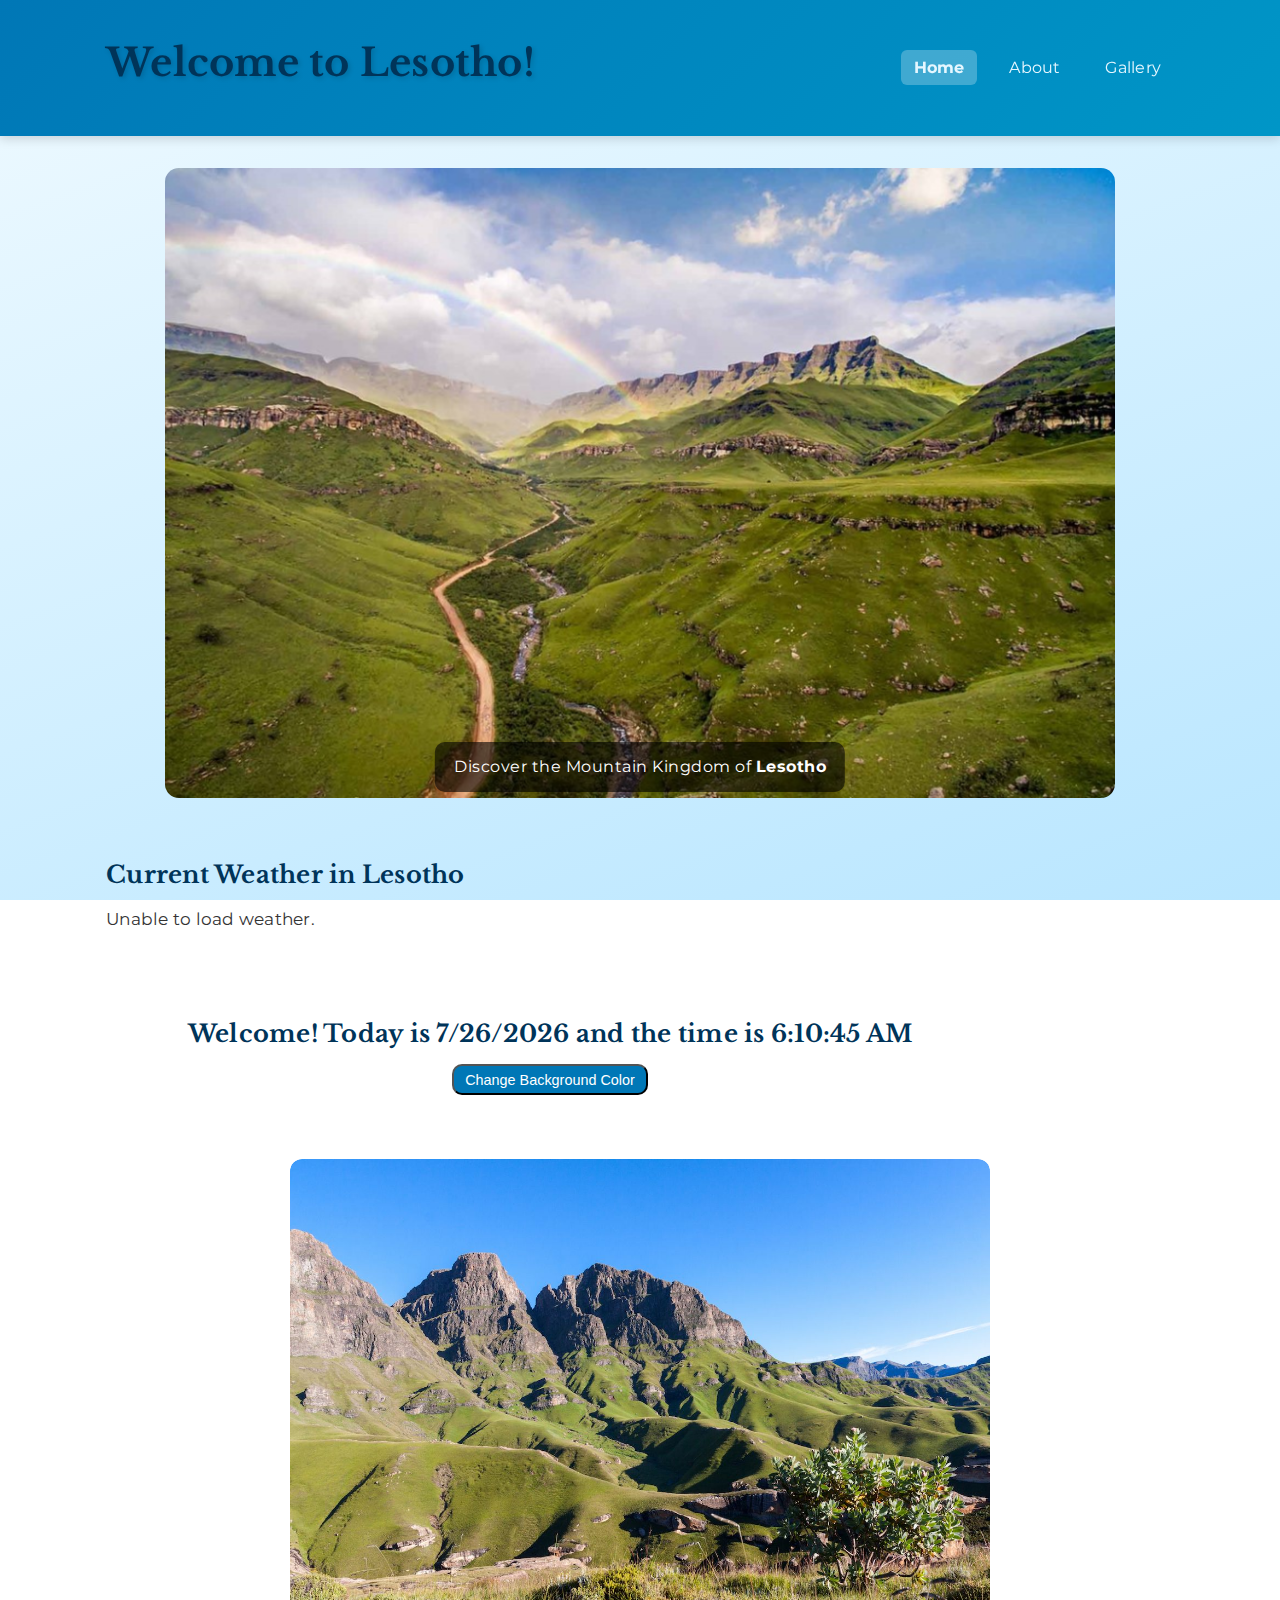
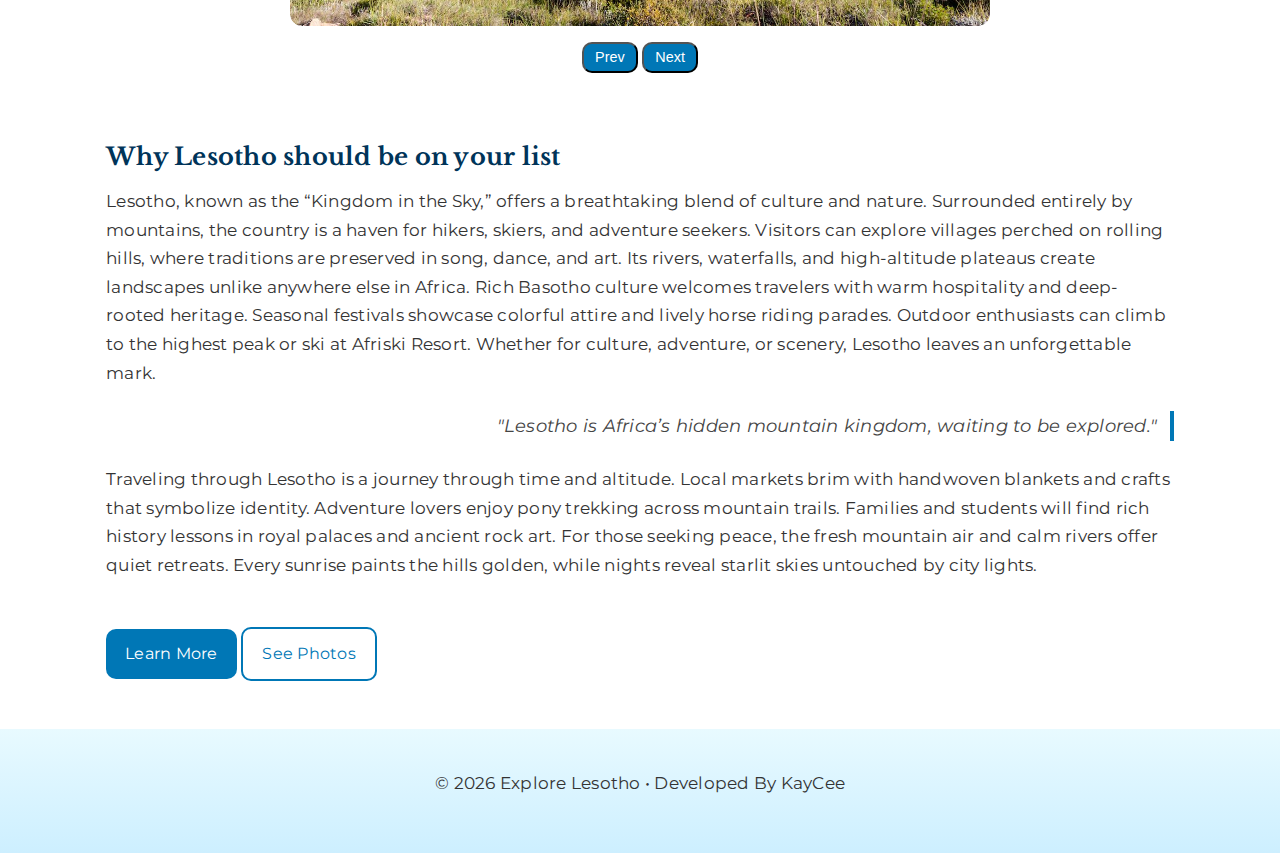
<file: index.html>
<!doctype html>
<html lang="en">
<head>
  <meta charset="utf-8">
  <meta name="viewport" content="width=device-width,initial-scale=1">
  <title>Welcome to Lesotho!</title>
  <link href="https://fonts.googleapis.com/css2?family=Montserrat:wght@400;700&family=Libre+Baskerville:wght@400;700&display=swap" rel="stylesheet">
  <link rel="stylesheet" href="style.css">
</head>
<body class="page-home">
  <header class="site-header">
    <div class="container header-inner">
      <h1 class="site-title">Welcome to <span id="dest-name">Lesotho</span>!</h1>
      <nav class="main-nav">
        <ul>
          <li><a href="index.html" class="active">Home</a></li>
          <li><a href="about.html">About</a></li>
          <li><a href="gallery.html">Gallery</a></li>
        </ul>
      </nav>
    </div>
  </header>

  <main>
    <!-- Hero -->
    <section class="hero">
      <figure class="hero-figure">
        <img src="Lesotho landscape.png" alt="Lesotho landscape" class="hero-img">
        <figcaption class="hero-caption">Discover the Mountain Kingdom of <strong>Lesotho</strong></figcaption>
      </figure>
    </section>
    <!-- Live Weather Widget -->
    <section class="container weather-widget">
      <h2>Current Weather in Lesotho</h2>
      <p id="weather-info">Loading weather...</p>
    </section>


    <!--Background Color Button -->
<section class="container welcome-tools">
  <h2 id="dynamic-welcome"></h2>
  <button id="bg-btn" class="btn small">Change Background Color</button>
</section>

<!-- Slideshow -->
<section class="container slideshow">
  <div class="slides">
    <img src="slide1.jpg" class="slide active" alt="Lesotho slide 1">
    <img src="slide2.jpg" class="slide" alt="Lesotho slide 2">
    <img src="slide3.jpg" class="slide" alt="Lesotho slide 3">
  </div>
  <div class="slide-controls">
    <button id="prev" class="btn small">Prev</button>
    <button id="next" class="btn small">Next</button>
  </div>
</section>


    <!-- Introduction -->
    <section class="container intro">
      <h2 class="center">Why Lesotho should be on your list</h2>
      <p>
        Lesotho, known as the “Kingdom in the Sky,” offers a breathtaking blend of culture and nature. Surrounded entirely by mountains, the country is a haven for hikers, skiers, and adventure seekers. Visitors can explore villages perched on rolling hills, where traditions are preserved in song, dance, and art. Its rivers, waterfalls, and high-altitude plateaus create landscapes unlike anywhere else in Africa. Rich Basotho culture welcomes travelers with warm hospitality and deep-rooted heritage. Seasonal festivals showcase colorful attire and lively horse riding parades. Outdoor enthusiasts can climb to the highest peak or ski at Afriski Resort. Whether for culture, adventure, or scenery, Lesotho leaves an unforgettable mark.
      </p>

      <blockquote class="pull-quote">"Lesotho is Africa’s hidden mountain kingdom, waiting to be explored."</blockquote>

      <p>
        Traveling through Lesotho is a journey through time and altitude. Local markets brim with handwoven blankets and crafts that symbolize identity. Adventure lovers enjoy pony trekking across mountain trails. Families and students will find rich history lessons in royal palaces and ancient rock art. For those seeking peace, the fresh mountain air and calm rivers offer quiet retreats. Every sunrise paints the hills golden, while nights reveal starlit skies untouched by city lights.
      </p>
    </section>

    <!-- CTA -->
    <section class="container cta">
      <a class="btn" href="about.html">Learn More</a>
      <a class="btn ghost" href="gallery.html">See Photos</a>
    </section>
  </main>

  <footer class="site-footer">
    <div class="container">
      <p>© <span id="year"></span> Explore Lesotho • Developed By KayCee</p>
    </div>
  </footer>

  <script src="script-index.js"></script>

</body>

</html>
</file>
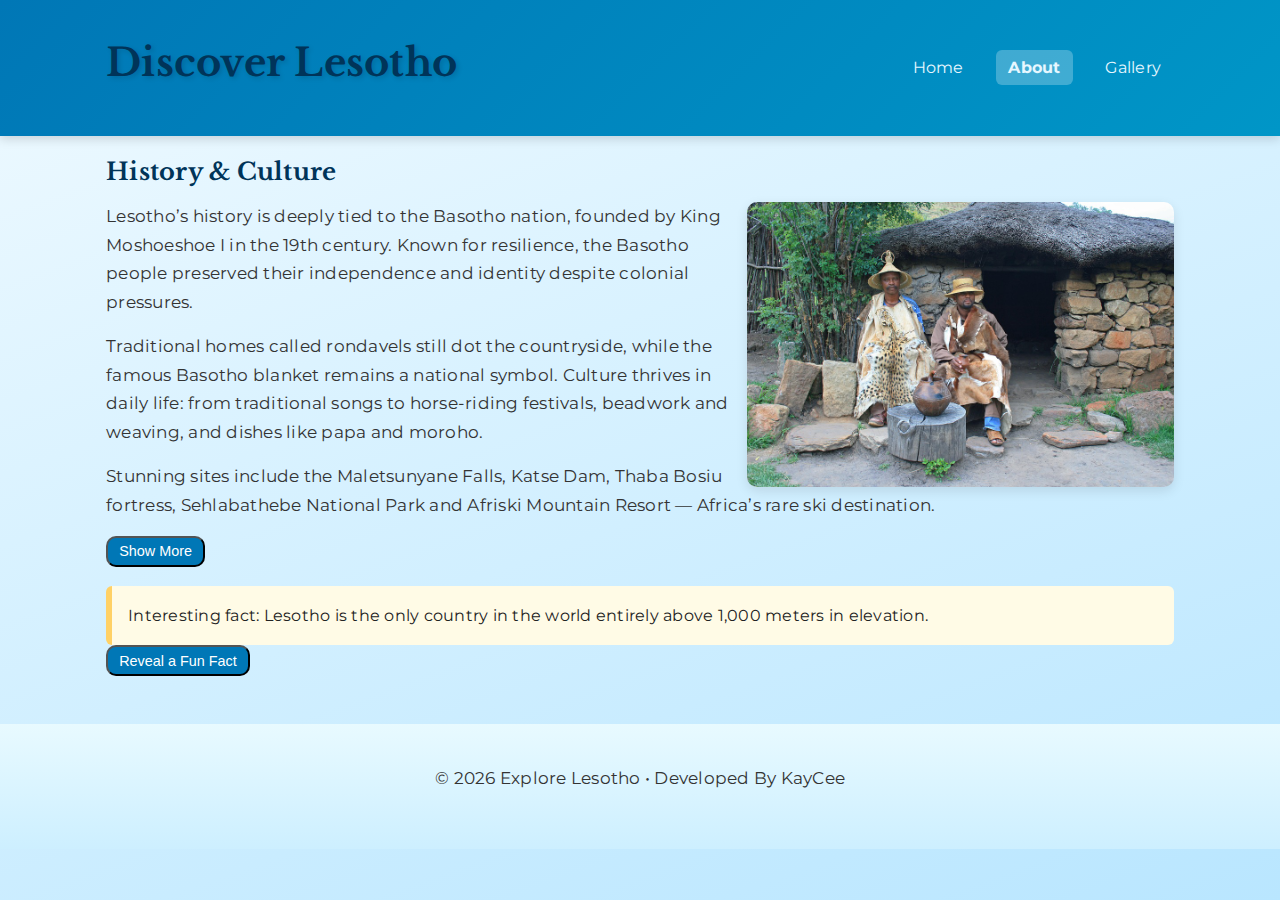
<file: about.html>
<!doctype html>
<html lang="en">
<head>
  <meta charset="utf-8">
  <meta name="viewport" content="width=device-width,initial-scale=1">
  <title>Discover Lesotho</title>
  <link href="https://fonts.googleapis.com/css2?family=Montserrat:wght@400;700&family=Libre+Baskerville:wght@400;700&display=swap" rel="stylesheet">
  <link rel="stylesheet" href="style.css">
</head>
<body class="page-about">
  <header class="site-header">
    <div class="container header-inner">
      <h1 class="site-title">Discover <span id="dest-name-2">Lesotho</span></h1>
      <nav class="main-nav">
        <ul>
          <li><a href="index.html">Home</a></li>
          <li><a href="about.html" class="active">About</a></li>
          <li><a href="gallery.html">Gallery</a></li>
        </ul>
      </nav>
    </div>
  </header>

  <main>
    <section class="container about-sections">
      <article class="history">
        <h2>History &amp; Culture</h2>
        <img src="Basotho traditions.jpg" alt="Basotho traditions" class="float-right">
        <div id="history-content"></div>
      </article>

      <article class="attractions">
        <!-- Dynamic content will be injected here -->
        <div id="attractions-content"></div>

        <!-- Extra info that can be toggled -->
        <div id="extra-info" class="hidden">
          <p>Lesotho’s mountain terrain creates a unique micro-climate that supports rare alpine flowers and plants found nowhere else in Southern Africa.</p>
        </div>
        <button id="toggle-extra" class="btn small">Show More</button>

        <blockquote class="fact">Interesting fact: Lesotho is the only country in the world entirely above 1,000 meters in elevation.</blockquote>

        <div class="fun-fact">
          <button id="toggle-fun" class="btn small">Reveal a Fun Fact</button>
          <p id="fun-text" class="hidden">Lesotho is called the “Kingdom in the Sky” because even its lowest point is higher than that of any other country in the world.</p>
        </div>
      </article>
    </section>
  </main>

  <footer class="site-footer">
    <div class="container">
      <p>© <span id="year2"></span> Explore Lesotho • Developed By KayCee</p>
    </div>
  </footer>

  <script src="script-about.js"></script>


</body>

</htm
</file>
<file: style.css>
/* Reset & Base */
*{margin:0;padding:0;box-sizing:border-box}
html,body{height:100%;scroll-behavior:smooth}
body{font-family:'Montserrat',Arial,sans-serif;color:#222;line-height:1.7;letter-spacing:.25px;
  background:linear-gradient(160deg,#f0faff 0%,#d9f2ff 40%,#b9e6ff 100%) fixed}

/* Typography */
h1,h2,h3{font-family:'Libre Baskerville',serif;color:#003459;margin-bottom:.6rem}
h1.site-title{font-size:clamp(1.8rem,3vw,2.8rem);text-align:center;text-shadow:2px 2px 5px rgba(0,0,0,.15)}
p{margin-bottom:1rem;font-size:1.05rem;color:#333}
.container{max-width:1100px;margin:0 auto;padding:1rem}

/* Header & Nav */
.site-header{background:linear-gradient(135deg,#0077b6,#0096c7);color:#fff;padding:.9rem 0;position:sticky;top:0;z-index:50;box-shadow:0 3px 10px rgba(0,0,0,.15)}
.header-inner{display:flex;align-items:center;justify-content:space-between}
.main-nav ul{list-style:none;display:flex;gap:1.2rem}
.main-nav a{color:#e6f7ff;text-decoration:none;padding:.5rem .8rem;border-radius:6px;transition:.3s}
.main-nav a:hover{background:rgba(255,255,255,.15);transform:translateY(-2px)}
.main-nav a.active{font-weight:700;background:rgba(255,255,255,.25)}

/* Hero */
.hero{padding:2rem 0}
.hero-figure{position:relative;max-width:950px;margin:0 auto}
.hero-img{width:100%;border-radius:14px;transition:.5s}
.hero-img:hover{transform:scale(1.03);box-shadow:0 16px 35px rgba(0,0,0,.25)}
.hero-caption{position:absolute;bottom:15px;left:50%;transform:translateX(-50%);
  background:rgba(0,0,0,.6);color:#fff;padding:.7rem 1.2rem;border-radius:10px;font-size:1rem;letter-spacing:.5px}

/* Pull Quote & Buttons */
.pull-quote{font-style:italic;text-align:right;margin:1.5rem 0;color:#444;font-size:1.1rem;border-right:4px solid #0077b6;padding-right:.8rem}
.btn{display:inline-block;background:#0077b6;color:#fff;padding:.7rem 1.2rem;border-radius:10px;text-decoration:none;transition:.25s}
.btn:hover{transform:translateY(-3px) scale(1.03);background:#005f8a}
.btn.ghost{background:0;border:2px solid #0077b6;color:#0077b6}
.btn.ghost:hover{background:#0077b6;color:#fff}
.btn.small{padding:.35rem .7rem;font-size:.9rem}

/* About Page */
.float-right{float:right;width:40%;margin-left:1rem;border-radius:10px;box-shadow:0 4px 12px rgba(0,0,0,.1)}
.fact{background:#fffbe6;border-left:6px solid #ffd166;padding:1rem;margin-top:1.2rem;border-radius:6px}
.fun-fact p.hidden{display:none}
.fun-fact p{margin-top:.8rem}
.hidden { display: none; }


/* Gallery */
.gallery-grid{display:grid;grid-template-columns:repeat(auto-fit,minmax(260px,1fr));gap:1.2rem;padding:2rem 0}
.gallery-item{background:#fff;padding:.5rem;border-radius:10px;overflow:hidden;box-shadow:0 4px 12px rgba(0,0,0,.08);transition:.3s}
.gallery-item:hover{transform:scale(1.02);box-shadow:0 12px 30px rgba(0,0,0,.15)}
.gallery-img{width:100%;border-radius:8px;cursor:zoom-in}
.gallery-item figcaption{padding:.5rem 0;text-align:center;font-size:.95rem;color:#333}
.gallery-img { transition: transform 0.3s ease; }


/* Lightbox */
.lightbox{position:fixed;inset:0;display:flex;align-items:center;justify-content:center;background:rgba(0,0,0,.75);z-index:80}
.lightbox.hidden{display:none}
.lightbox-inner{max-width:90%;max-height:85%;position:relative}
.lightbox img{max-width:100%;max-height:75vh;border-radius:8px}
.lightbox-close{position:absolute;right:-10px;top:-10px;background:#0077b6;border:none;color:#fff;font-size:1.4rem;
  padding:.3rem .6rem;border-radius:50%;cursor:pointer}

/* Footer */
.site-footer{padding:1.5rem 0;text-align:center;background:linear-gradient(180deg,#e8faff,#cdefff);margin-top:2rem;font-size:.95rem;color:#003459}

/* Responsive */
@media(max-width:900px){.float-right{float:none;width:100%;margin:0 0 1rem}}
/* --- Welcome & Slideshow Additions --- */
.welcome-tools{margin:2rem 0;text-align:center}
.slideshow{margin:2rem auto;text-align:center}
.slides{position:relative;max-width:700px;margin:0 auto;overflow:hidden;border-radius:12px}
.slide{display:none;width:100%;border-radius:12px;transition:opacity .5s ease}
.slide.active{display:block}
.slide-controls{margin-top:1rem}
.weather-widget ul {
  display:inline-block;
  text-align:left;
  background:rgba(255,255,255,0.85);
  padding:1rem 1.5rem;
  border-radius:10px;
  box-shadow:0 4px 12px rgba(0,0,0,0.1);
}
.weather-widget li { margin:0.4rem 0; }
</file>
